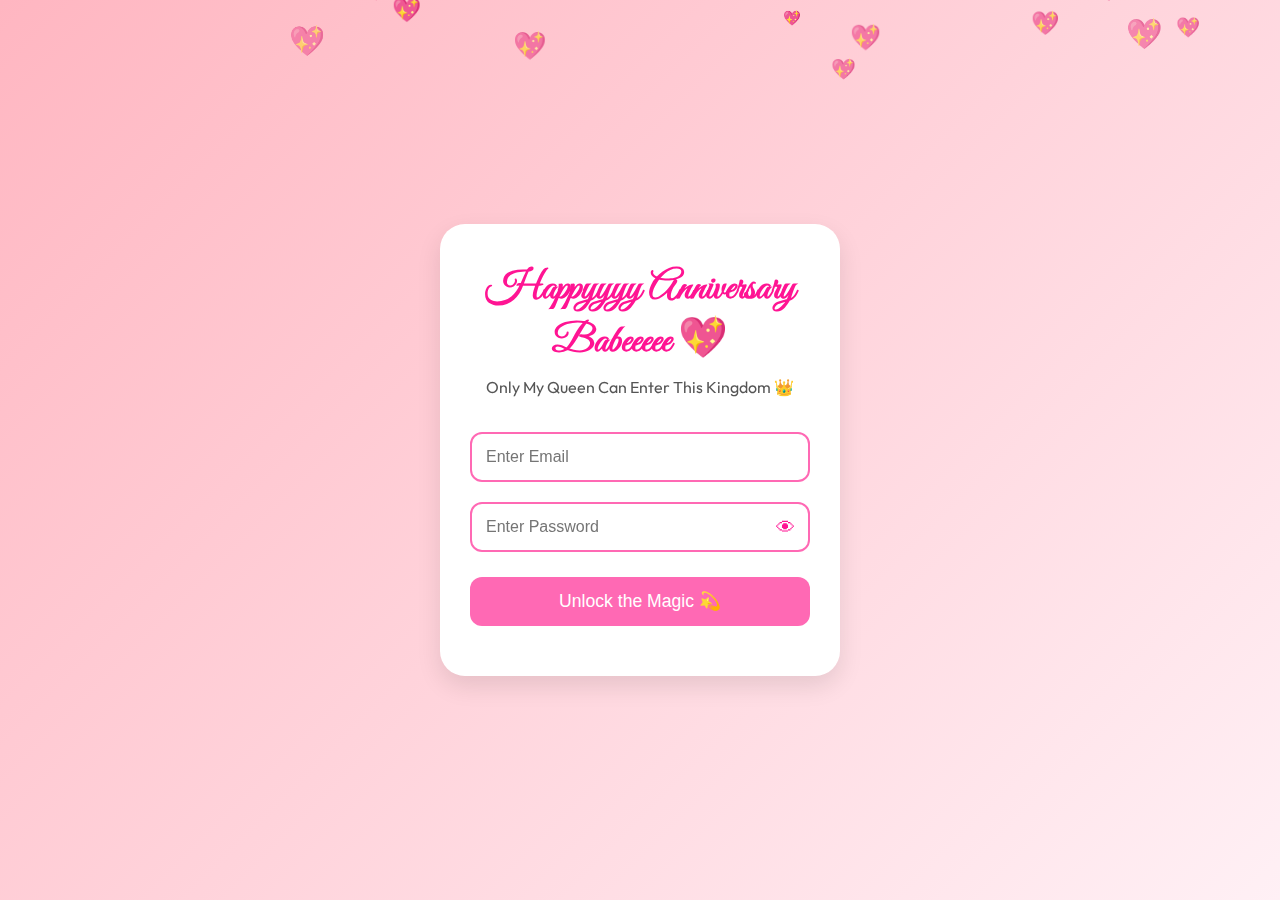
<file: index.html>
<!DOCTYPE html>
<html lang="en">

<head>
    <meta charset="UTF-8">
    <title>Welcome Mrs Henry</title>
    <meta name="viewport" content="width=device-width, initial-scale=1.0">
    <link href="https://fonts.googleapis.com/css2?family=Great+Vibes&family=Roboto&display=swap" rel="stylesheet">
    <link rel="stylesheet" href="assets/css/style.css">
    <link rel="preconnect" href="https://fonts.googleapis.com">
    <link rel="preconnect" href="https://fonts.gstatic.com" crossorigin>
    <link
        href="https://fonts.googleapis.com/css2?family=Cinzel&family=EB+Garamond:ital,wght@0,400..800;1,400..800&family=Inter:ital,opsz,wght@0,14..32,100..900;1,14..32,100..900&family=Jost:ital,wght@0,100..900;1,100..900&family=Outfit:wght@100..900&family=Playwrite+HU:wght@100..400&display=swap"
        rel="stylesheet">
</head>

<body class="login-body">

    <!-- Hearts Background Canvas -->
    <canvas id="heartsCanvas"></canvas>

    <div class="login-container">
        <h1 class="title">Happyyyy Anniversary Babeeeee 💖</h1>
        <div class="lower-wrpper">
            <p class="subtitle">Only My Queen Can Enter This Kingdom 👑</p>
            <form id="loginForm">
                <input type="email" id="email" placeholder="Enter Email" required>

                <div class="password-wrapper">
                    <input type="password" id="password" placeholder="Enter Password" required>
                    <span id="togglePassword">&#128065;</span>
                </div>

                <button type="submit">Unlock the Magic 💫</button>
                <p id="errorMsg"></p>
            </form>
        </div>
    </div>

    <script src="assets/js/script.js"></script>
</body>

</html>
</file>
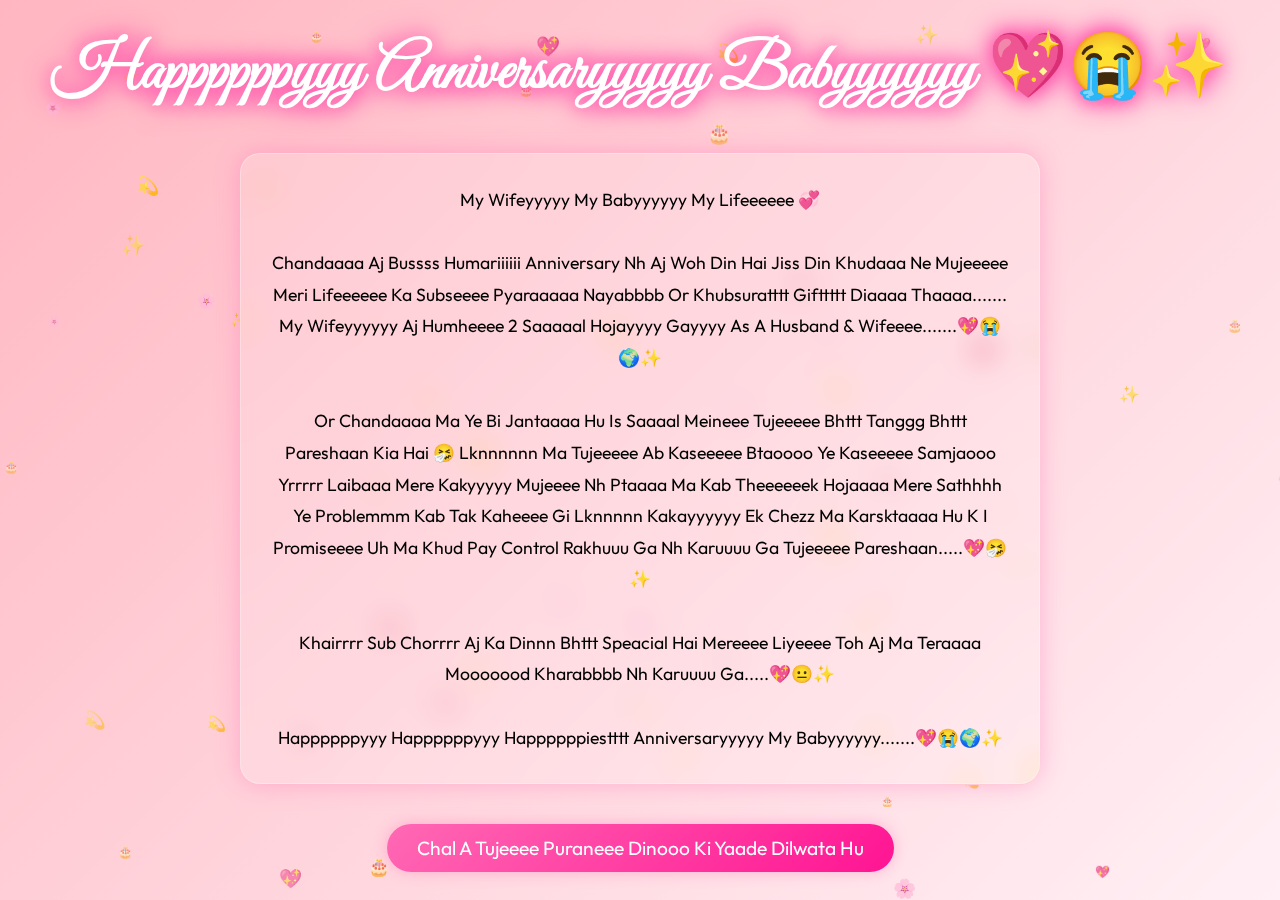
<file: anniversary.html>
<!DOCTYPE html>
<html lang="en">

<head>
    <meta charset="UTF-8" />
    <meta name="viewport" content="width=device-width, initial-scale=1.0" />
    <title>Happy Anniversary Wifey</title>
    <link href="https://fonts.googleapis.com/css2?family=Great+Vibes&family=Poppins:wght@300;600&display=swap"
        rel="stylesheet" />
    <link rel="stylesheet" href="assets/css/birth.css" />
    <link rel="preconnect" href="https://fonts.googleapis.com">
    <link rel="preconnect" href="https://fonts.gstatic.com" crossorigin>
    <link
        href="https://fonts.googleapis.com/css2?family=Cinzel&family=EB+Garamond:ital,wght@0,400..800;1,400..800&family=Inter:ital,opsz,wght@0,14..32,100..900;1,14..32,100..900&family=Jost:ital,wght@0,100..900;1,100..900&family=Outfit:wght@100..900&family=Playwrite+HU:wght@100..400&display=swap"
        rel="stylesheet">
</head>

<body>
    <canvas id="bgCanvas"></canvas>

    <div class="content">
        <h1 class="title">Happppppyyy Anniversaryyyyy Babyyyyyy 💖😭✨</h1>
        <div class="lower-wrpper">
            <div class="card">
                <p>
                    My Wifeyyyyy My Babyyyyyy My Lifeeeeee 💞 <br><br>
                    Chandaaaa Aj Bussss Humariiiiii Anniversary Nh Aj Woh Din Hai Jiss Din Khudaaa Ne Mujeeeee Meri
                    Lifeeeeee Ka Subseeee Pyaraaaaa Nayabbbb Or Khubsuratttt Gifttttt Diaaaa Thaaaa....... My Wifeyyyyyy
                    Aj
                    Humheeee 2 Saaaaal Hojayyyy Gayyyy As A Husband & Wifeeee.......💖😭🌍✨
                    <br><br>
                    Or Chandaaaa Ma Ye Bi Jantaaaa Hu Is Saaaal Meineee Tujeeeee Bhttt Tanggg Bhttt Pareshaan Kia Hai 🤧
                    Lknnnnnn Ma Tujeeeee Ab Kaseeeee Btaoooo Ye Kaseeeee Samjaooo Yrrrrr Laibaaa Mere Kakyyyyy Mujeeee
                    Nh
                    Ptaaaa Ma Kab Theeeeeek Hojaaaa Mere Sathhhh Ye Problemmm Kab Tak Kaheeee Gi Lknnnnn Kakayyyyyy Ek
                    Chezz
                    Ma Karsktaaaa Hu K I Promiseeee Uh Ma Khud Pay Control Rakhuuu Ga Nh Karuuuu Ga Tujeeeee
                    Pareshaan.....💖🤧✨
                    <br><br>
                    Khairrrr Sub Chorrrr Aj Ka Dinnn Bhttt Speacial Hai Mereeee Liyeeee Toh Aj Ma Teraaaa Mooooood
                    Kharabbbb
                    Nh Karuuuu Ga.....💖😐✨
                    <br><br>
                    Happppppyyy Happppppyyy Happppppiestttt Anniversaryyyyy My Babyyyyyy.......💖😭🌍✨
                </p>
            </div>
            <a href="memories.html" class="memories-btn">Chal A Tujeeee Puraneee Dinooo Ki Yaade Dilwata Hu</a>
        </div>
    </div>

    <script src="assets/js/brith.js"></script>
</body>

</html>
</file>
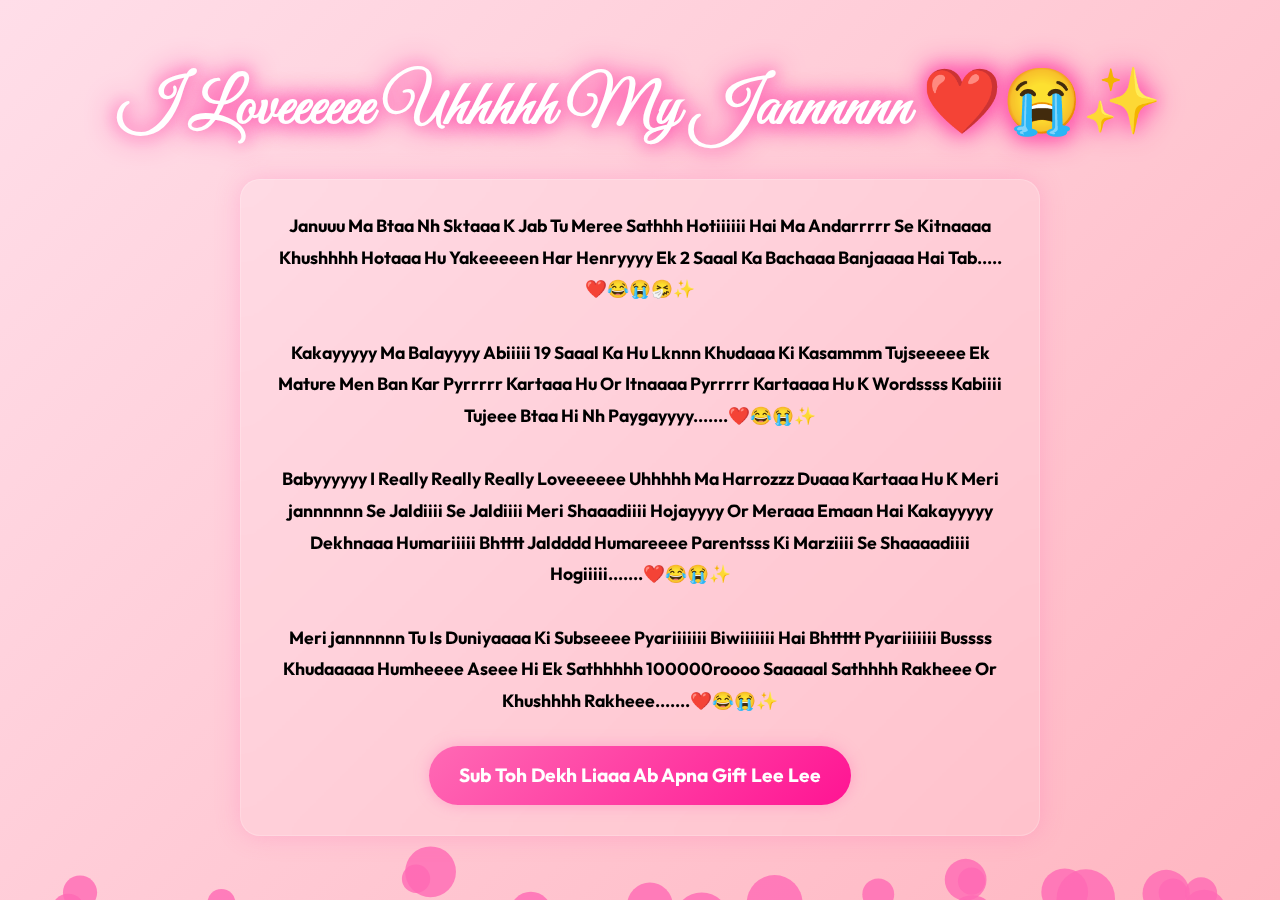
<file: card.html>
<!DOCTYPE html>
<html lang="en">

<head>
  <meta charset="UTF-8" />
  <meta name="viewport" content="width=device-width, initial-scale=1.0" />
  <title>My Heartfelt Card</title>
  <link rel="stylesheet" href="assets/css/card.css" />
  <link href="https://fonts.googleapis.com/css2?family=Great+Vibes&family=Outfit:wght@400;600&display=swap"
    rel="stylesheet" />
</head>

<body>
  <canvas id="bgCanvas"></canvas>

  <div class="content">
    <h1 class="title">I Loveeeeee Uhhhhh My Jannnnnn ❤️😭✨</h1>

    <div class="card">
      <p>
        Januuu Ma Btaa Nh Sktaaa K Jab Tu Meree Sathhh Hotiiiiii Hai Ma Andarrrrr Se Kitnaaaa Khushhhh Hotaaa Hu
        Yakeeeeen Har Henryyyy Ek 2 Saaal Ka Bachaaa Banjaaaa Hai Tab.....❤️😂😭🤧✨
        <br /><br />
        Kakayyyyy Ma Balayyyy Abiiiii 19 Saaal Ka Hu Lknnn Khudaaa Ki Kasammm Tujseeeee Ek Mature Men Ban Kar Pyrrrrr
        Kartaaa Hu Or Itnaaaa Pyrrrrr Kartaaaa Hu K Wordssss Kabiiii Tujeee Btaa Hi Nh Paygayyyy.......❤️😂😭✨
        <br /><br />
        Babyyyyyy I Really Really Really Loveeeeee Uhhhhh Ma Harrozzz Duaaa Kartaaa Hu K Meri jannnnnn Se Jaldiiii Se
        Jaldiiii Meri Shaaadiiii Hojayyyy Or Meraaa Emaan Hai Kakayyyyy Dekhnaaa Humariiiii Bhtttt Jaldddd Humareeee
        Parentsss Ki Marziiii Se Shaaaadiiii Hogiiiii.......❤️😂😭✨
        <br /><br />
        Meri jannnnnn Tu Is Duniyaaaa Ki Subseeee Pyariiiiiii Biwiiiiiii Hai Bhttttt Pyariiiiiii Bussss Khudaaaaa
        Humheeee Aseee Hi Ek Sathhhhh 100000roooo Saaaaal Sathhhh Rakheee Or Khushhhh Rakheee.......❤️😂😭✨
      </p>

      <a href="gift.html" class="memories-btn">Sub Toh Dekh Liaaa Ab Apna Gift Lee Lee</a>
    </div>
  </div>

  <script src="assets/js/card.js"></script>
</body>

</html>
</file>
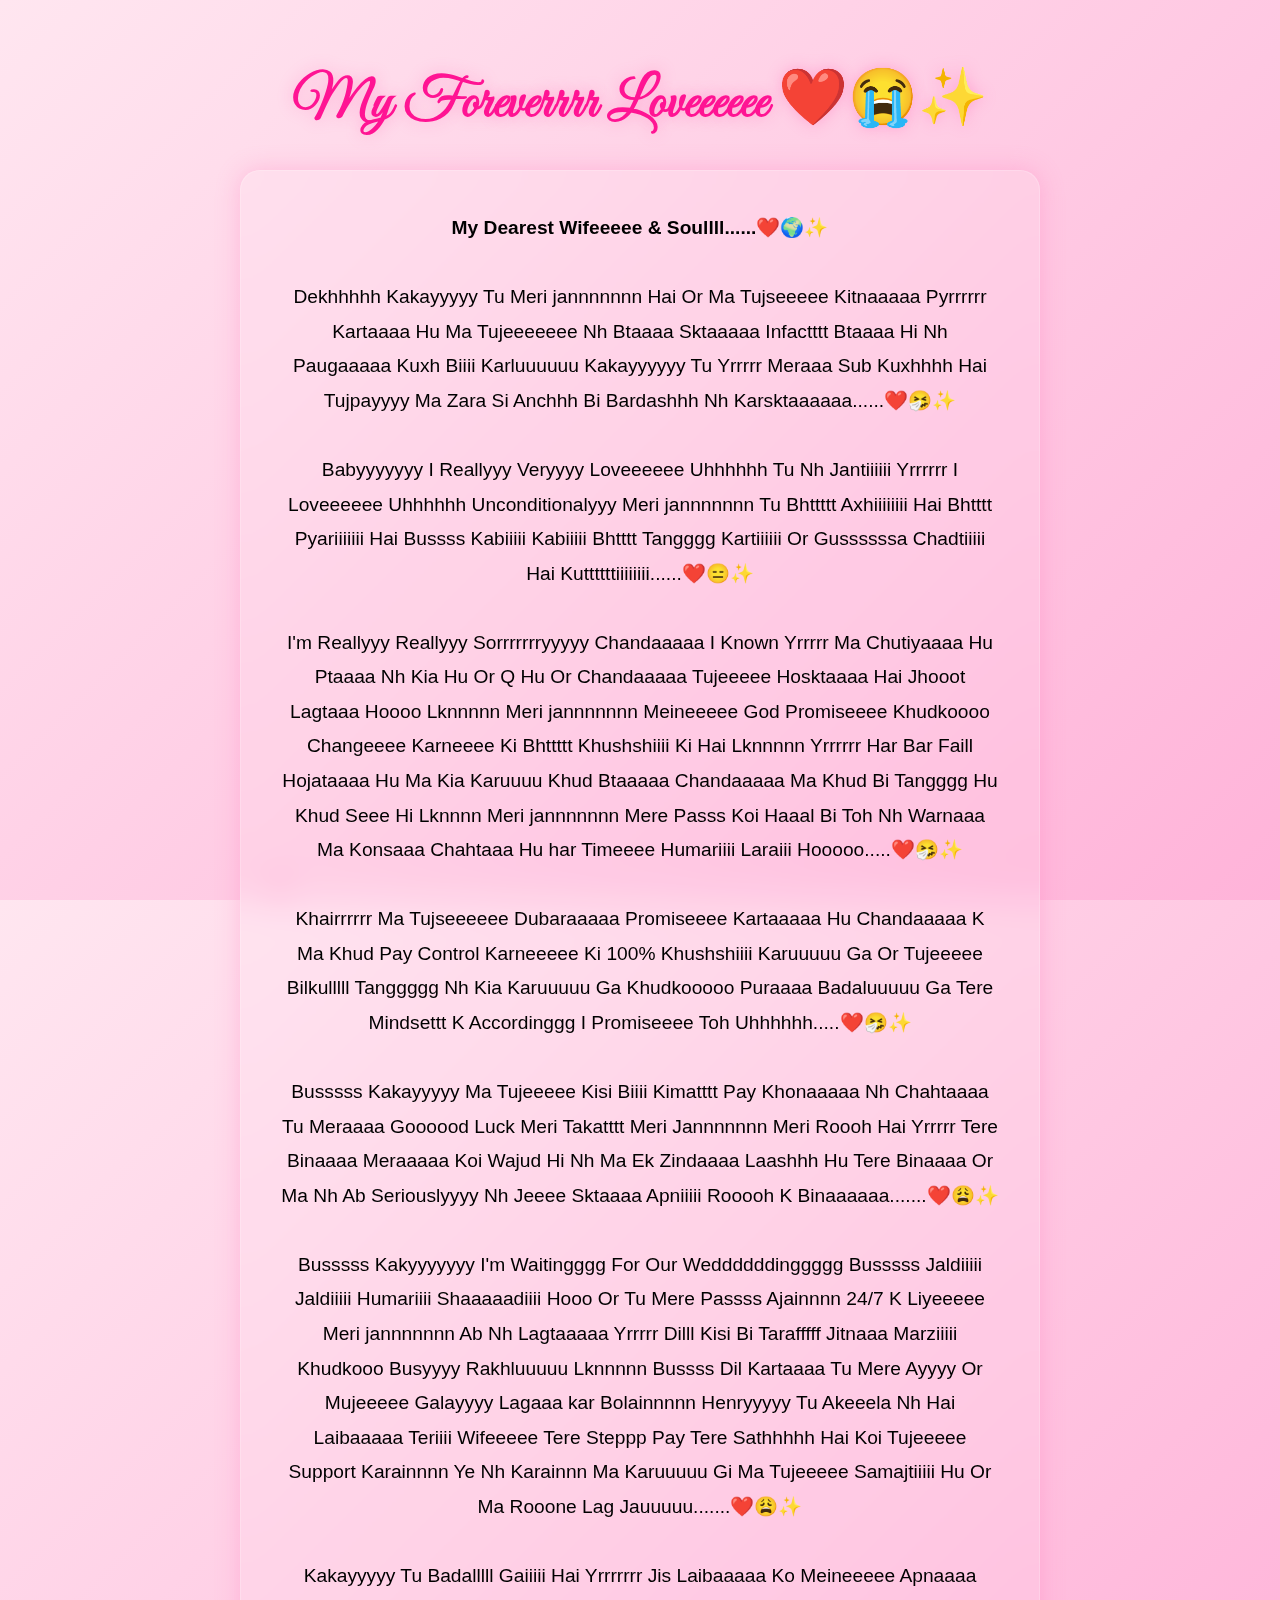
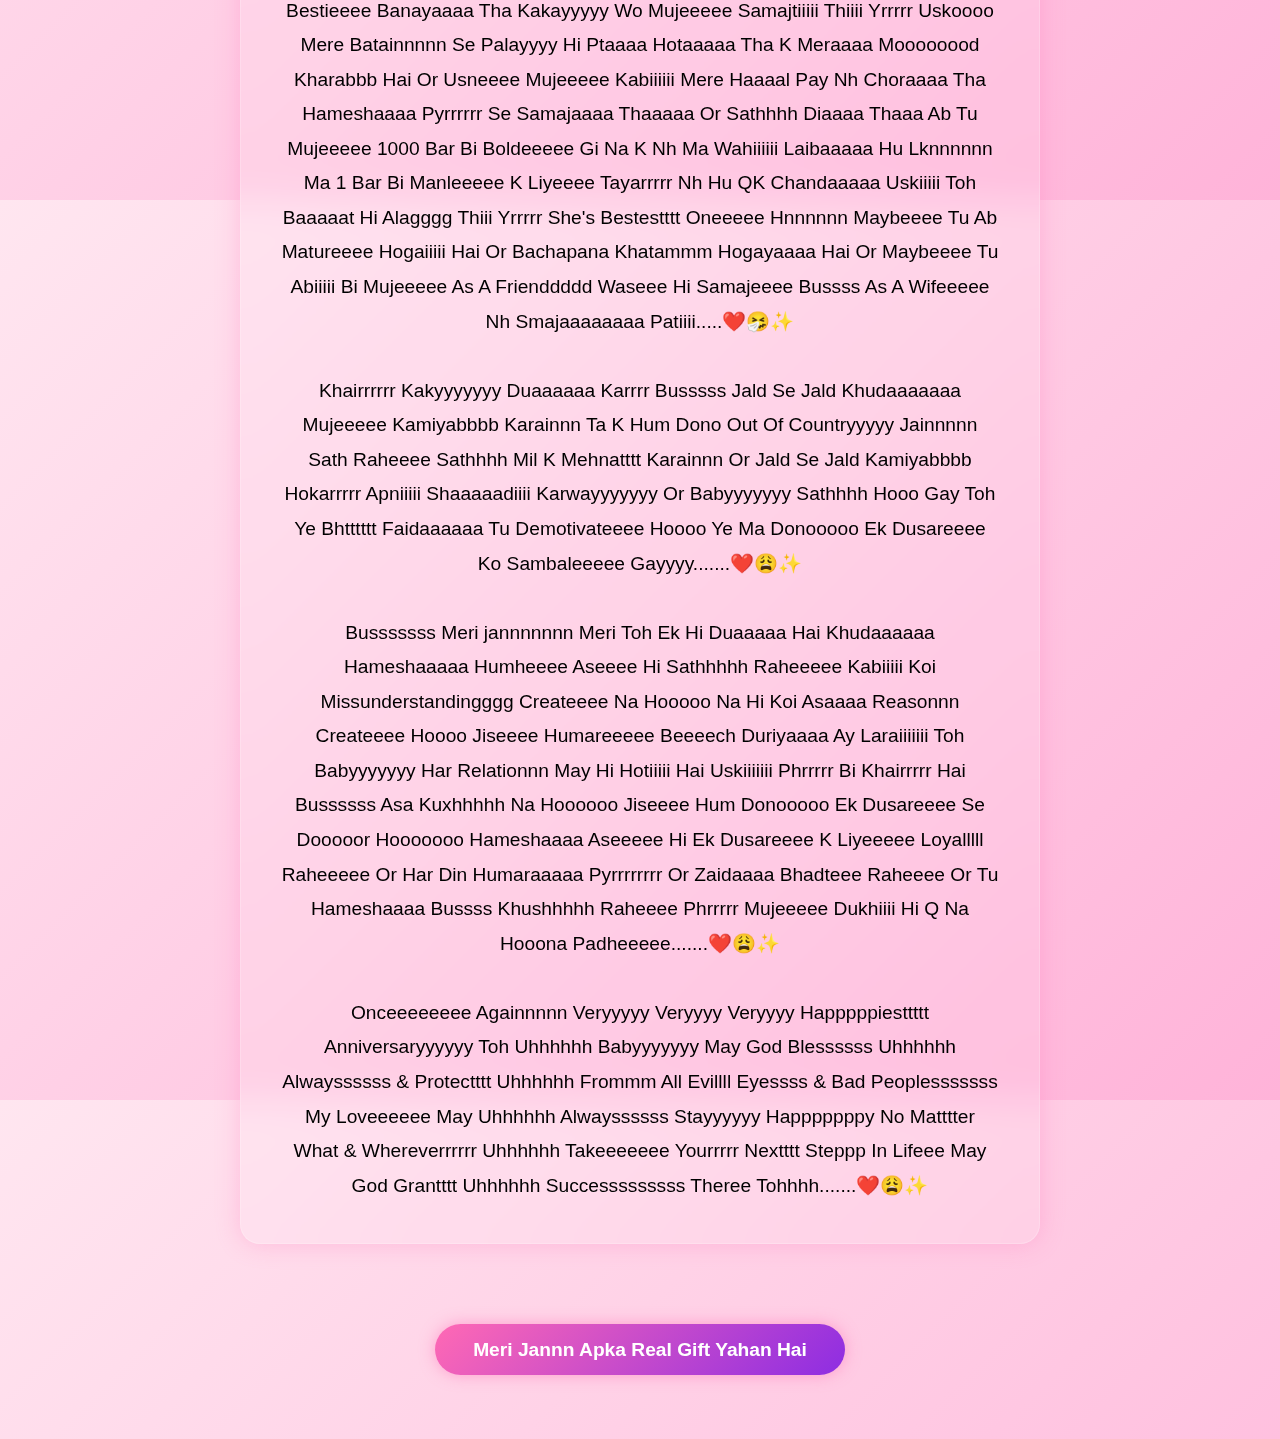
<file: end.html>
<!DOCTYPE html>
<html lang="en">

<head>
  <meta charset="UTF-8" />
  <meta name="viewport" content="width=device-width, initial-scale=1.0" />
  <title>Ye Yahan Apka Gift</title>
  <link rel="stylesheet" href="assets/css/end.css" />
  <link href="https://fonts.googleapis.com/css2?family=Great+Vibes&display=swap" rel="stylesheet" />
</head>

<body>
  <canvas id="bgCanvas"></canvas>

  <div class="container">
    <h1 class="title">My Foreverrrr Loveeeeee ❤️😭✨</h1>

    <div class="card">
      <p><span>My Dearest Wifeeeee & Soullll......❤️🌍✨</span><br><br>
        Dekhhhhh Kakayyyyy Tu Meri jannnnnnn Hai Or Ma Tujseeeee Kitnaaaaa Pyrrrrrr Kartaaaa Hu Ma Tujeeeeeee Nh Btaaaa
        Sktaaaaa Infactttt Btaaaa Hi Nh Paugaaaaa Kuxh Biiii Karluuuuuu Kakayyyyyy Tu Yrrrrr Meraaa Sub Kuxhhhh Hai
        Tujpayyyy Ma Zara Si Anchhh Bi Bardashhh Nh Karsktaaaaaa......❤️🤧✨<br><br>
        Babyyyyyyy I Reallyyy Veryyyy Loveeeeee Uhhhhhh Tu Nh Jantiiiiii Yrrrrrr I Loveeeeee Uhhhhhh Unconditionalyyy
        Meri jannnnnnn Tu Bhttttt Axhiiiiiiii Hai Bhtttt Pyariiiiiii Hai Bussss Kabiiiii Kabiiiii Bhtttt Tangggg
        Kartiiiiii Or Gussssssa Chadtiiiii Hai Kuttttttiiiiiiii......❤️😑✨<br><br>
        I'm Reallyyy Reallyyy Sorrrrrrryyyyy Chandaaaaa I Known Yrrrrr Ma Chutiyaaaa Hu Ptaaaa Nh Kia Hu Or Q Hu Or
        Chandaaaaa Tujeeeee Hosktaaaa Hai Jhooot Lagtaaa Hoooo Lknnnnn Meri jannnnnnn Meineeeee God Promiseeee Khudkoooo
        Changeeee Karneeee Ki Bhttttt Khushshiiii Ki Hai Lknnnnn Yrrrrrr Har Bar Faill Hojataaaa Hu Ma Kia Karuuuu Khud
        Btaaaaa Chandaaaaa Ma Khud Bi Tangggg Hu Khud Seee Hi Lknnnn Meri jannnnnnn Mere Passs Koi Haaal Bi Toh Nh
        Warnaaa Ma Konsaaa Chahtaaa Hu har Timeeee Humariiii Laraiii Hooooo.....❤️🤧✨<br><br>
        Khairrrrrr Ma Tujseeeeee Dubaraaaaa Promiseeee Kartaaaaa Hu Chandaaaaa K Ma Khud Pay Control Karneeeee Ki 100%
        Khushshiiii Karuuuuu Ga Or Tujeeeee Bilkulllll Tanggggg Nh Kia Karuuuuu Ga Khudkooooo Puraaaa Badaluuuuu Ga Tere
        Mindsettt K Accordinggg I Promiseeee Toh Uhhhhhh.....❤️🤧✨<br><br>
        Busssss Kakayyyyy Ma Tujeeeee Kisi Biiii Kimatttt Pay Khonaaaaa Nh Chahtaaaa Tu Meraaaa Goooood Luck Meri
        Takatttt Meri Jannnnnnn Meri Roooh Hai Yrrrrr Tere Binaaaa Meraaaaa Koi Wajud Hi Nh Ma Ek Zindaaaa Laashhh Hu
        Tere Binaaaa Or Ma Nh Ab Seriouslyyyy Nh Jeeee Sktaaaa Apniiiii Rooooh K Binaaaaaa.......❤️😩✨<br><br>
        Busssss Kakyyyyyyy I'm Waitingggg For Our Weddddddinggggg Busssss Jaldiiiii Jaldiiiii Humariiii Shaaaaadiiii
        Hooo Or Tu Mere Passss Ajainnnn 24/7 K Liyeeeee Meri jannnnnnn Ab Nh Lagtaaaaa Yrrrrr Dilll Kisi Bi Tarafffff
        Jitnaaa Marziiiii Khudkooo Busyyyy Rakhluuuuu Lknnnnn Bussss Dil Kartaaaa Tu Mere Ayyyy Or Mujeeeee Galayyyy
        Lagaaa kar Bolainnnnn Henryyyyy Tu Akeeela Nh Hai Laibaaaaa Teriiii Wifeeeee Tere Steppp Pay Tere Sathhhhh Hai
        Koi Tujeeeee Support Karainnnn Ye Nh Karainnn Ma Karuuuuu Gi Ma Tujeeeee Samajtiiiii Hu Or Ma Rooone Lag
        Jauuuuu.......❤️😩✨<br><br>
        Kakayyyyy Tu Badalllll Gaiiiii Hai Yrrrrrrr Jis Laibaaaaa Ko Meineeeee Apnaaaa Bestieeee Banayaaaa Tha Kakayyyyy
        Wo Mujeeeee Samajtiiiii Thiiii Yrrrrr Uskoooo Mere Batainnnnn Se Palayyyy Hi Ptaaaa Hotaaaaa Tha K Meraaaa
        Moooooood Kharabbb Hai Or Usneeee Mujeeeee Kabiiiiii Mere Haaaal Pay Nh Choraaaa Tha Hameshaaaa Pyrrrrrr Se
        Samajaaaa Thaaaaa Or Sathhhh Diaaaa Thaaa Ab Tu Mujeeeee 1000 Bar Bi Boldeeeee Gi Na K Nh Ma Wahiiiiii Laibaaaaa
        Hu Lknnnnnn Ma 1 Bar Bi Manleeeee K Liyeeee Tayarrrrr Nh Hu QK Chandaaaaa Uskiiiii Toh Baaaaat Hi Alagggg Thiii
        Yrrrrr She's Bestestttt Oneeeee Hnnnnnn Maybeeee Tu Ab Matureeee Hogaiiiii Hai Or Bachapana Khatammm Hogayaaaa
        Hai Or Maybeeee Tu Abiiiii Bi Mujeeeee As A Frienddddd Waseee Hi Samajeeee Bussss As A Wifeeeee Nh Smajaaaaaaaa
        Patiiii.....❤️🤧✨<br><br>
        Khairrrrrr Kakyyyyyyy Duaaaaaa Karrrr Busssss Jald Se Jald Khudaaaaaaa Mujeeeee Kamiyabbbb Karainnn Ta K Hum
        Dono Out Of Countryyyyy Jainnnnn Sath Raheeee Sathhhh Mil K Mehnatttt Karainnn Or Jald Se Jald Kamiyabbbb
        Hokarrrrr Apniiiii Shaaaaadiiii Karwayyyyyyy Or Babyyyyyyy Sathhhh Hooo Gay Toh Ye Bhtttttt Faidaaaaaa Tu
        Demotivateeee Hoooo Ye Ma Donooooo Ek Dusareeee Ko Sambaleeeee Gayyyy.......❤️😩✨<br><br>
        Busssssss Meri jannnnnnn Meri Toh Ek Hi Duaaaaa Hai Khudaaaaaa Hameshaaaaa Humheeee Aseeee Hi Sathhhhh Raheeeee
        Kabiiiii Koi Missunderstandingggg Createeee Na Hooooo Na Hi Koi Asaaaa Reasonnn Createeee Hoooo Jiseeee
        Humareeeee Beeeech Duriyaaaa Ay Laraiiiiiii Toh Babyyyyyyy Har Relationnn May Hi Hotiiiii Hai Uskiiiiiii Phrrrrr
        Bi Khairrrrr Hai Bussssss Asa Kuxhhhhh Na Hoooooo Jiseeee Hum Donooooo Ek Dusareeee Se Dooooor Hooooooo
        Hameshaaaa Aseeeee Hi Ek Dusareeee K Liyeeeee Loyalllll Raheeeee Or Har Din Humaraaaaa Pyrrrrrrrr Or Zaidaaaa
        Bhadteee Raheeee Or Tu Hameshaaaa Bussss Khushhhhh Raheeee Phrrrrr Mujeeeee Dukhiiii Hi Q Na Hooona
        Padheeeee.......❤️😩✨<br><br>
        Onceeeeeeee Againnnnn Veryyyyy Veryyyy Veryyyy Happpppiesttttt Anniversaryyyyyy Toh Uhhhhhh Babyyyyyyy May God
        Blessssss Uhhhhhh Alwayssssss & Protectttt Uhhhhhh Frommm All Evillll Eyessss & Bad Peoplesssssss My Loveeeeee
        May Uhhhhhh Alwayssssss Stayyyyyy Happpppppy No Matttter What & Whereverrrrrr Uhhhhhh Takeeeeeee Yourrrrr
        Nextttt Steppp In Lifeee May God Grantttt Uhhhhhh Successsssssss Theree Tohhhh.......❤️😩✨
      </p>
    </div>

    <button id="giftBtn">Meri Jannn Apka Real Gift Yahan Hai</button>
  </div>

  <script src="assets/js/end.js"></script>
</body>

</html>
</file>
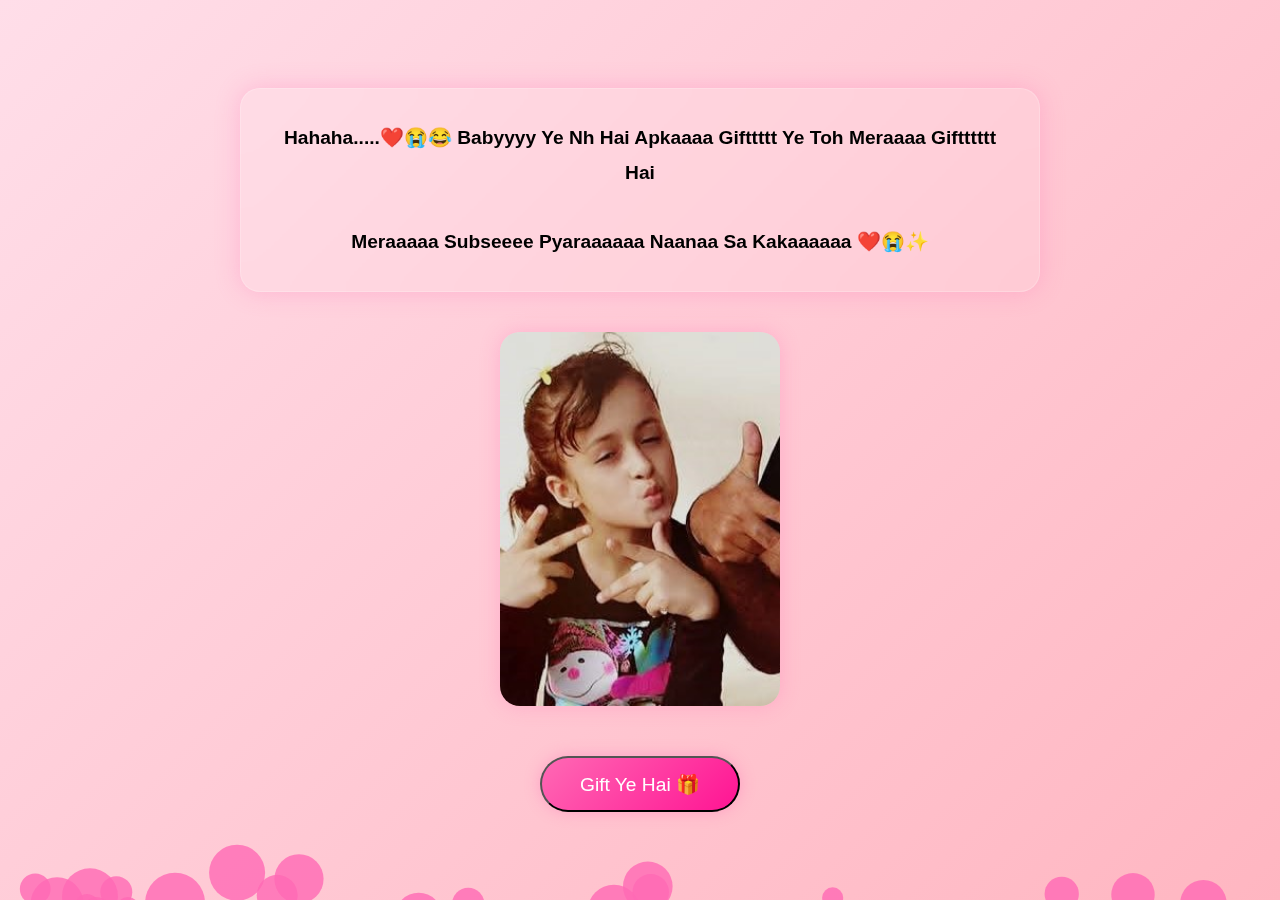
<file: gift.html>
<!DOCTYPE html>
<html lang="en">

<head>
    <meta charset="UTF-8">
    <meta name="viewport" content="width=device-width, initial-scale=1.0">
    <title>Kasa Laga Mera Mazak</title>
    <link href="https://fonts.googleapis.com/css2?family=Great+Vibes&family=Oufit&display=swap" rel="stylesheet">
    <link rel="stylesheet" href="assets/css/gift.css">
</head>

<body>
    <canvas id="bgCanvas"></canvas>

    <div class="message">Hahaha.....❤️😭😂 Babyyyy Ye Nh Hai Apkaaaa Gifttttt Ye Toh Meraaaa Giftttttt
        Hai<br><br>Meraaaaa Subseeee Pyaraaaaaa Naanaa Sa Kakaaaaaa ❤️😭✨</div>
    <img class="my-pic" src="assets/images/Gift-Pix.jpg" alt="Laiba's Pic">
    <button class="button"><a href="end.html">Gift Ye Hai 🎁</a></button>

    <script>
        const canvas = document.getElementById('bgCanvas');
        const ctx = canvas.getContext('2d');
        canvas.width = window.innerWidth;
        canvas.height = window.innerHeight;

        let hearts = [];

        function createHeart() {
            hearts.push({
                x: Math.random() * canvas.width,
                y: canvas.height + 20,
                size: Math.random() * 20 + 10,
                speed: Math.random() * 2 + 1
            });
        }

        function drawHearts() {
            ctx.clearRect(0, 0, canvas.width, canvas.height);
            ctx.fillStyle = 'rgba(255, 105, 180, 0.8)';
            hearts.forEach(h => {
                ctx.beginPath();
                ctx.arc(h.x, h.y, h.size, 0, Math.PI * 2);
                ctx.fill();
                h.y -= h.speed;
            });
            hearts = hearts.filter(h => h.y + h.size > 0);
        }

        setInterval(() => {
            createHeart();
            drawHearts();
        }, 30);
    </script>
</body>

</html>
</file>
<file: assets/css/style.css>
* {
  margin: 0;
  padding: 0;
  box-sizing: border-box;
}

html,
body {
  height: 100%;
  font-family: 'Roboto', sans-serif;
  overflow: hidden;
  position: relative;
}

.login-body {
  background: linear-gradient(135deg, #FFB6C1, #FFF0F5);
  display: flex;
  justify-content: center;
  align-items: center;
  padding: 20px;
}

/* Canvas */
#heartsCanvas {
  position: absolute;
  top: 0;
  left: 0;
  z-index: 0;
}

/* Container */
.login-container {
  position: relative;
  z-index: 1;
  background: white;
  padding: 40px 30px;
  border-radius: 25px;
  box-shadow: 0 10px 25px rgba(0, 0, 0, 0.1);
  text-align: center;
  max-width: 400px;
  width: 100%;
  animation: floatUp 1s ease;
}

/* Title */
.title {
  font-family: 'Great Vibes', cursive;
  font-size: 2.5rem;
  color: #FF1493;
  margin-bottom: 10px;
}

.lower-wrpper{
  font-family: 'Outfit', sans-serif;
}

.subtitle {
  font-size: 1rem;
  color: #555;
  margin-bottom: 25px;
}

/* Inputs */
input {
  width: 100%;
  padding: 14px;
  margin: 10px 0;
  border: 2px solid #FF69B4;
  border-radius: 12px;
  font-size: 1rem;
  transition: 0.3s;
}

input:focus {
  outline: none;
  border-color: #FF1493;
  box-shadow: 0 0 8px #ff90cb80;
}

/* Password Field with Eye */
.password-wrapper {
  position: relative;
}

#togglePassword {
  position: absolute;
  right: 15px;
  top: 50%;
  transform: translateY(-50%);
  cursor: pointer;
  font-size: 1.2rem;
  color: #FF1493;
}

/* Button */
button {
  background-color: #FF69B4;
  color: white;
  border: none;
  padding: 14px;
  width: 100%;
  border-radius: 12px;
  font-size: 1.1rem;
  margin-top: 15px;
  cursor: pointer;
  transition: background-color 0.3s ease;
}

button:hover {
  background-color: #FF1493;
}

/* Error Message */
#errorMsg {
  color: red;
  margin-top: 10px;
  font-size: 0.9rem;
}

/* Animation */
@keyframes floatUp {
  from {
    opacity: 0;
    transform: translateY(40px);
  }

  to {
    opacity: 1;
    transform: translateY(0);
  }
}

/* Responsive */
@media (max-width: 500px) {
  .title {
    font-size: 2rem;
  }

  .login-container {
    padding: 30px 20px;
  }

  button {
    font-size: 1rem;
  }

  input {
    padding: 12px;
  }

  #togglePassword {
    right: 10px;
  }
}
</file>
<file: assets/css/birth.css>
* {
    margin: 0;
    padding: 0;
    box-sizing: border-box;
}

html,
body {
    width: 100%;
    height: 100%;
    font-family: 'Poppins', sans-serif;
    background: linear-gradient(135deg, #FFB6C1, #FFF0F5);
    overflow-x: hidden;
}

canvas#bgCanvas {
    position: fixed;
    top: 0;
    left: 0;
    z-index: 0;
}

.lower-wrpper{
  font-family: 'Outfit', sans-serif;
}

.content {
    position: relative;
    z-index: 1;
    width: 100%;
    min-height: 100vh;
    padding: 20px;
    display: flex;
    flex-direction: column;
    align-items: center;
    justify-content: center;
    text-align: center;
    box-sizing: border-box;
}

.title {
    font-family: 'Great Vibes', cursive;
    font-size: 4rem;
    color: #fff;
    text-shadow: 0 0 15px #ff69b4, 0 0 30px #ff1493;
    animation: fadeInDown 1s ease-in-out;
    margin-bottom: 30px;
    padding: 0 15px;
    word-wrap: break-word;
}

.card {
    width: 100%;
    max-width: 800px;
    background: rgba(255, 255, 255, 0.15);
    backdrop-filter: blur(15px);
    border: 1px solid rgba(255, 255, 255, 0.3);
    border-radius: 20px;
    padding: 30px;
    color: #000;
    font-size: 1.1rem;
    line-height: 1.8;
    box-shadow: 0 0 25px rgba(255, 105, 180, 0.4);
    animation: fadeInUp 1.2s ease-in-out;
    margin: 10px 20px;
}

.card p {
    color: #000;
}

.memories-btn {
    margin-top: 30px;
    display: inline-block;
    background: linear-gradient(135deg, #ff69b4, #ff1493);
    color: white;
    font-size: 1.2rem;
    padding: 12px 30px;
    border-radius: 30px;
    text-decoration: none;
    box-shadow: 0 0 15px rgba(255, 105, 180, 0.4);
    transition: transform 0.3s ease, background 0.3s ease;
    animation: fadeInUp 1.5s ease-in-out;
}

.memories-btn:hover {
    transform: scale(1.1);
    background: linear-gradient(135deg, #ff1493, #ff69b4);
}

@keyframes fadeInDown {
    from {
        opacity: 0;
        transform: translateY(-60px);
    }

    to {
        opacity: 1;
        transform: translateY(0);
    }
}

@keyframes fadeInUp {
    from {
        opacity: 0;
        transform: translateY(60px);
    }

    to {
        opacity: 1;
        transform: translateY(0);
    }
}

/* 📱 Mobile + Tablet Responsiveness */
@media (max-width: 768px) {
    .title {
        font-size: 3rem;
    }

    .card {
        font-size: 1rem;
        padding: 20px;
        margin: 15px;
    }
}

@media (max-width: 480px) {
    .title {
        font-size: 2.2rem;
    }

    .card {
        font-size: 0.95rem;
        padding: 16px;
    }

    .memories-btn {
        font-size: 1rem;
        padding: 10px 20px;
    }
}
</file>
<file: assets/css/card.css>
* {
  margin: 0;
  padding: 0;
  box-sizing: border-box;
}

body,
html {
  width: 100%;
  height: 100%;
  font-family: 'Poppins', sans-serif;
  background: linear-gradient(135deg, #FFDEE9, #FFB6C1);
  overflow-x: hidden;
  position: relative;
}

canvas#bgCanvas {
  position: fixed;
  top: 0;
  left: 0;
  z-index: 0;
}

.content {
  position: relative;
  z-index: 1;
  width: 100%;
  min-height: 100vh;
  padding: 20px;
  display: flex;
  flex-direction: column;
  align-items: center;
  justify-content: center;
  text-align: center;
}

.title {
  font-family: 'Great Vibes', cursive;
  font-size: 4rem;
  color: #fff;
  text-shadow: 0 0 15px #ff69b4, 0 0 30px #ff1493;
  animation: fadeInDown 1s ease-in-out;
  margin-bottom: 30px;
}

.card {
  max-width: 800px;
  font-family: 'Outfit', sans-serif;
  font-weight: 700;
  background: rgba(255, 255, 255, 0.1);
  backdrop-filter: blur(15px);
  border: 1px solid rgba(255, 255, 255, 0.2);
  border-radius: 20px;
  padding: 30px;
  color: #fff;
  font-size: 1.1rem;
  line-height: 1.8;
  box-shadow: 0 0 25px rgba(255, 105, 180, 0.3);
  animation: fadeInUp 1s ease-in-out;
}

.card p {
  color: #000;
}

.memories-btn {
  margin-top: 30px;
  display: inline-block;
  font-family: 'Outfit', sans-serif;
  background: linear-gradient(135deg, #ff69b4, #ff1493);
  color: white;
  font-size: 1.2rem;
  padding: 12px 30px;
  border-radius: 30px;
  text-decoration: none;
  box-shadow: 0 0 15px rgba(255, 105, 180, 0.4);
  transition: transform 0.3s ease, background 0.3s ease;
}

.memories-btn:hover {
  transform: scale(1.1);
  background: linear-gradient(135deg, #ff1493, #ff69b4);
}

@keyframes fadeInDown {
  from {
    opacity: 0;
    transform: translateY(-60px);
  }

  to {
    opacity: 1;
    transform: translateY(0);
  }
}

@keyframes fadeInUp {
  from {
    opacity: 0;
    transform: translateY(60px);
  }

  to {
    opacity: 1;
    transform: translateY(0);
  }
}

@media (max-width: 768px) {
  .title {
    font-size: 2.8rem;
  }

  .card {
    font-size: 1rem;
    padding: 20px;
    margin: 10px;
  }
}

@media (max-width: 480px) {
  .title {
    font-size: 2.2rem;
  }

  .card {
    font-size: 0.95rem;
    padding: 18px;
  }

  .memories-btn {
    font-size: 1rem;
    padding: 10px 24px;
  }
}
</file>
<file: assets/css/end.css>
* {
  margin: 0;
  padding: 0;
  box-sizing: border-box;
}

html {
  height: 100%;
  width: 100%;
  font-family: 'Poppins', sans-serif;
}

body {
  min-height: 100vh;
  /* allow body to expand if content grows */
  width: 100%;
  background: linear-gradient(135deg, #ffe6f0, #ffb3d9);
  font-family: 'Poppins', sans-serif;
  overflow-x: hidden;
  /* only hide horizontal scroll */
}

canvas#bgCanvas {
  position: fixed;
  top: 0;
  left: 0;
  width: 100vw;
  height: 100vh;
  z-index: 0;
}

.container {
  position: relative;
  z-index: 1;
  width: 100%;
  max-width: 1000px;
  margin: 0 auto;
  display: flex;
  flex-direction: column;
  align-items: center;
  justify-content: flex-start;
  /* allow content to push down */
  text-align: center;
  padding: 5vw;
}

.title {
  font-family: 'Great Vibes', cursive;
  font-size: clamp(2rem, 6vw, 3.5rem);
  color: #ff1493;
  margin-bottom: 2rem;
  text-shadow: 0 0 15px rgba(255, 105, 180, 0.4);
}

.card {
  width: 100%;
  max-width: 800px;
  font-family: 'Outfit', sans-serif;
  font-weight: 700;
  background: rgba(255, 255, 255, 0.1);
  backdrop-filter: blur(18px);
  border: 1px solid rgba(255, 255, 255, 0.2);
  border-radius: 20px;
  padding: clamp(1rem, 4vw, 2.5rem);
  color: #000000;
  font-size: clamp(1rem, 2.5vw, 1.2rem);
  line-height: 1.8;
  box-shadow: 0 0 25px rgba(255, 105, 180, 0.3);
  animation: fadeInUp 1s ease-in-out;
  margin-bottom: 2.5rem;
}

.card p {
  font-family: 'Outfit', sans-serif;
  font-weight: 500;
}

.card p span {
  font-family: 'Outfit', sans-serif;
  font-weight: 900;
}

#giftBtn {
  font-family: 'Outfit', sans-serif;
  font-weight: 600;
  margin-top: 40px;
  background: linear-gradient(135deg, #ff69b4, #8e2de2);
  color: #fff;
  padding: 0.75em 2em;
  font-size: clamp(1rem, 2.5vw, 1.2rem);
  border: none;
  border-radius: 30px;
  cursor: pointer;
  box-shadow: 0 0 15px rgba(255, 105, 180, 0.5);
  transition: transform 0.3s ease;
}

#giftBtn:hover {
  transform: scale(1.08);
}

@keyframes fadeInUp {
  from {
    opacity: 0;
    transform: translateY(60px);
  }

  to {
    opacity: 1;
    transform: translateY(0);
  }
}
</file>
<file: assets/css/gift.css>
* {
    margin: 0;
    padding: 0;
    box-sizing: border-box;
}

html {
    font-size: 100%;
}

body {
    min-height: 100vh;
    width: 100%;
    font-family: 'Outfit', sans-serif;
    background: linear-gradient(135deg, #FFDEE9, #FFB6C1);
    display: flex;
    flex-direction: column;
    justify-content: center;
    align-items: center;
    text-align: center;
    padding: 5vw;
}

canvas#bgCanvas {
    position: fixed;
    top: 0;
    left: 0;
    width: 100vw;
    height: 100vh;
    z-index: 0;
}

.message {
    width: 100%;
    max-width: 800px;
    font-family: 'Outfit', sans-serif;
    font-weight: 700;
    background: rgba(255, 255, 255, 0.1);
    backdrop-filter: blur(15px);
    border: 1px solid rgba(255, 255, 255, 0.2);
    border-radius: 20px;
    padding: 2rem;
    color: #000000;
    font-size: clamp(1rem, 2.5vw, 1.2rem);
    line-height: 1.8;
    box-shadow: 0 0 25px rgba(255, 105, 180, 0.3);
    animation: fadeInUp 1s ease-in-out;
    margin-bottom: 2.5rem;
}

.my-pic {
    width: 100%;
    max-width: 280px;
    position: relative;
    border-radius: 20px;
    box-shadow: 0 0 20px rgba(255, 105, 180, 0.3);
    margin-bottom: 20px;
    height: auto;
}

.button {
    margin-top: 30px;
    position: relative;
    display: inline-block;
    font-family: 'Outfit', sans-serif;
    background: linear-gradient(135deg, #ff69b4, #ff1493);
    color: white;
    font-size: clamp(1rem, 2.5vw, 1.2rem);
    padding: 0.75em 2em;
    border-radius: 30px;
    text-decoration: none;
    box-shadow: 0 0 15px rgba(255, 105, 180, 0.4);
    transition: transform 0.3s ease, background 0.3s ease;
}

.button:hover {
    transform: scale(1.1);
    background: linear-gradient(135deg, #ff1493, #ff69b4);
    transition: 0.5s ease;
}

.button a {
    font-family: 'Outfit', sans-serif;
    text-decoration: none;
    color: #fff;
}

@keyframes fadeInUp {
    0% {
        opacity: 0;
        transform: translateY(20px);
    }
    100% {
        opacity: 1;
        transform: translateY(0);
    }
}
</file>
